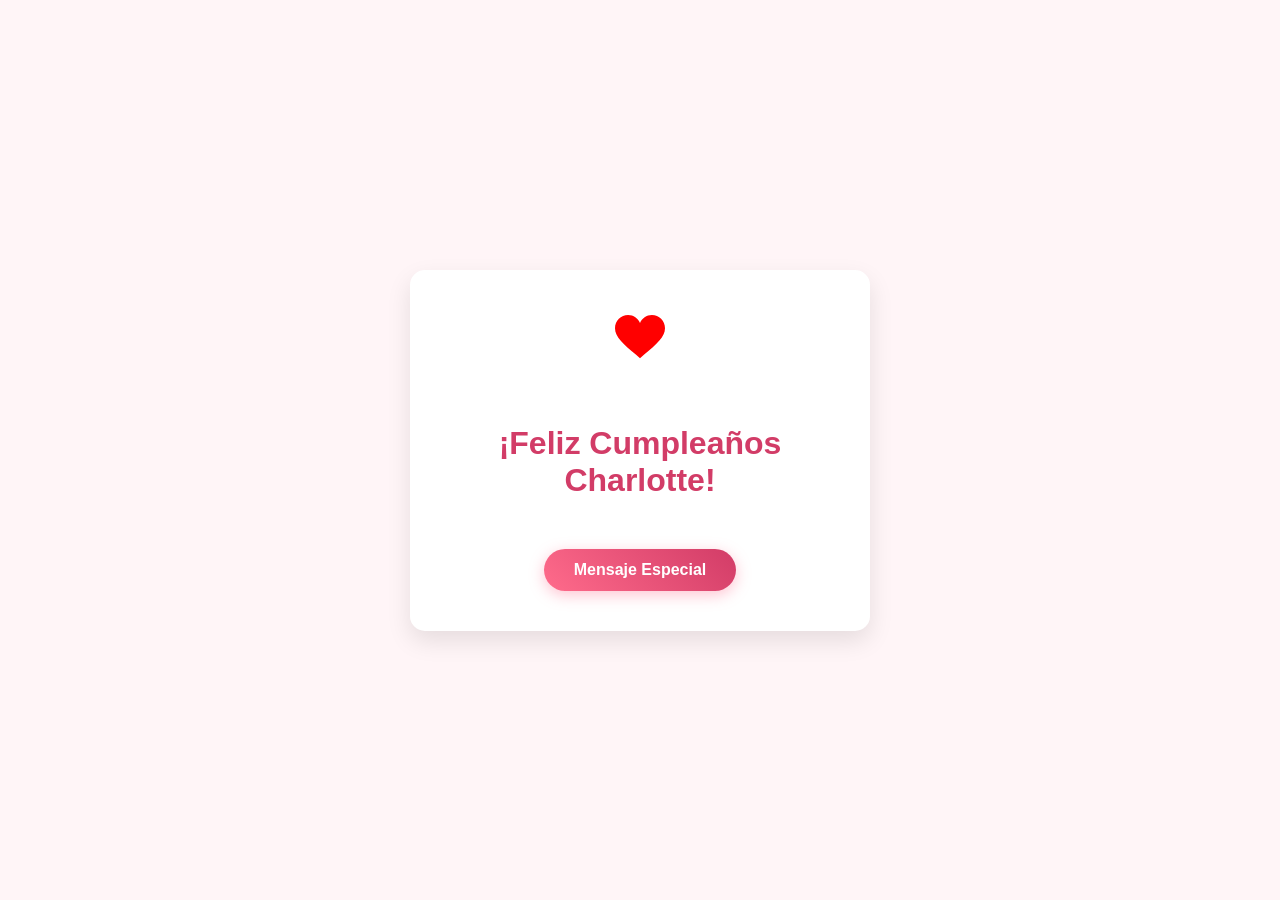
<file: index.html>
<!DOCTYPE html>
<html lang="es">
<head>
    <meta charset="UTF-8">
    <meta name="viewport" content="width=device-width, initial-scale=1.0">
    <title>¡Feliz Cumpleaños Charlotte!</title>
    <link rel="stylesheet" href="styles.css">
    <style>
        .floating-hearts {
            position: fixed;
            top: 0;
            left: 0;
            width: 100%;
            height: 100%;
            pointer-events: none;
            z-index: -1;
        }
        .heart-float {
            position: absolute;
            opacity: 0;
            animation: float-up 6s ease-in infinite;
        }
        @keyframes float-up {
            0% { transform: translateY(100vh) scale(0.5); opacity: 0; }
            20% { opacity: 0.8; }
            100% { transform: translateY(-20vh) scale(1.2); opacity: 0; }
        }
    </style>
</head>
<body>
    <div class="floating-hearts" id="hearts-container"></div>
    
    <div class="container">
        <div class="birthday-card">
            <div class="heart-container">
                <svg class="heart" viewBox="0 0 32 29.6">
                    <path d="M23.6,0c-3.4,0-6.4,2.1-7.6,5.1C14.8,2.1,11.8,0,8.4,0C3.8,0,0,3.8,0,8.4
                    c0,5.5,5.4,10.2,13.5,17.1l2.5,2.1l2.5-2.1C26.6,18.6,32,13.9,32,8.4C32,3.8,28.2,0,23.6,0z"/>
                </svg>
                <div class="glow"></div>
            </div>
            <h1>¡Feliz Cumpleaños Charlotte!</h1>
            <a href="mensaje-especial.html" class="btn">Mensaje Especial</a>
        </div>
    </div>

    <script src="script.js"></script>
</body>
</html>
</file>
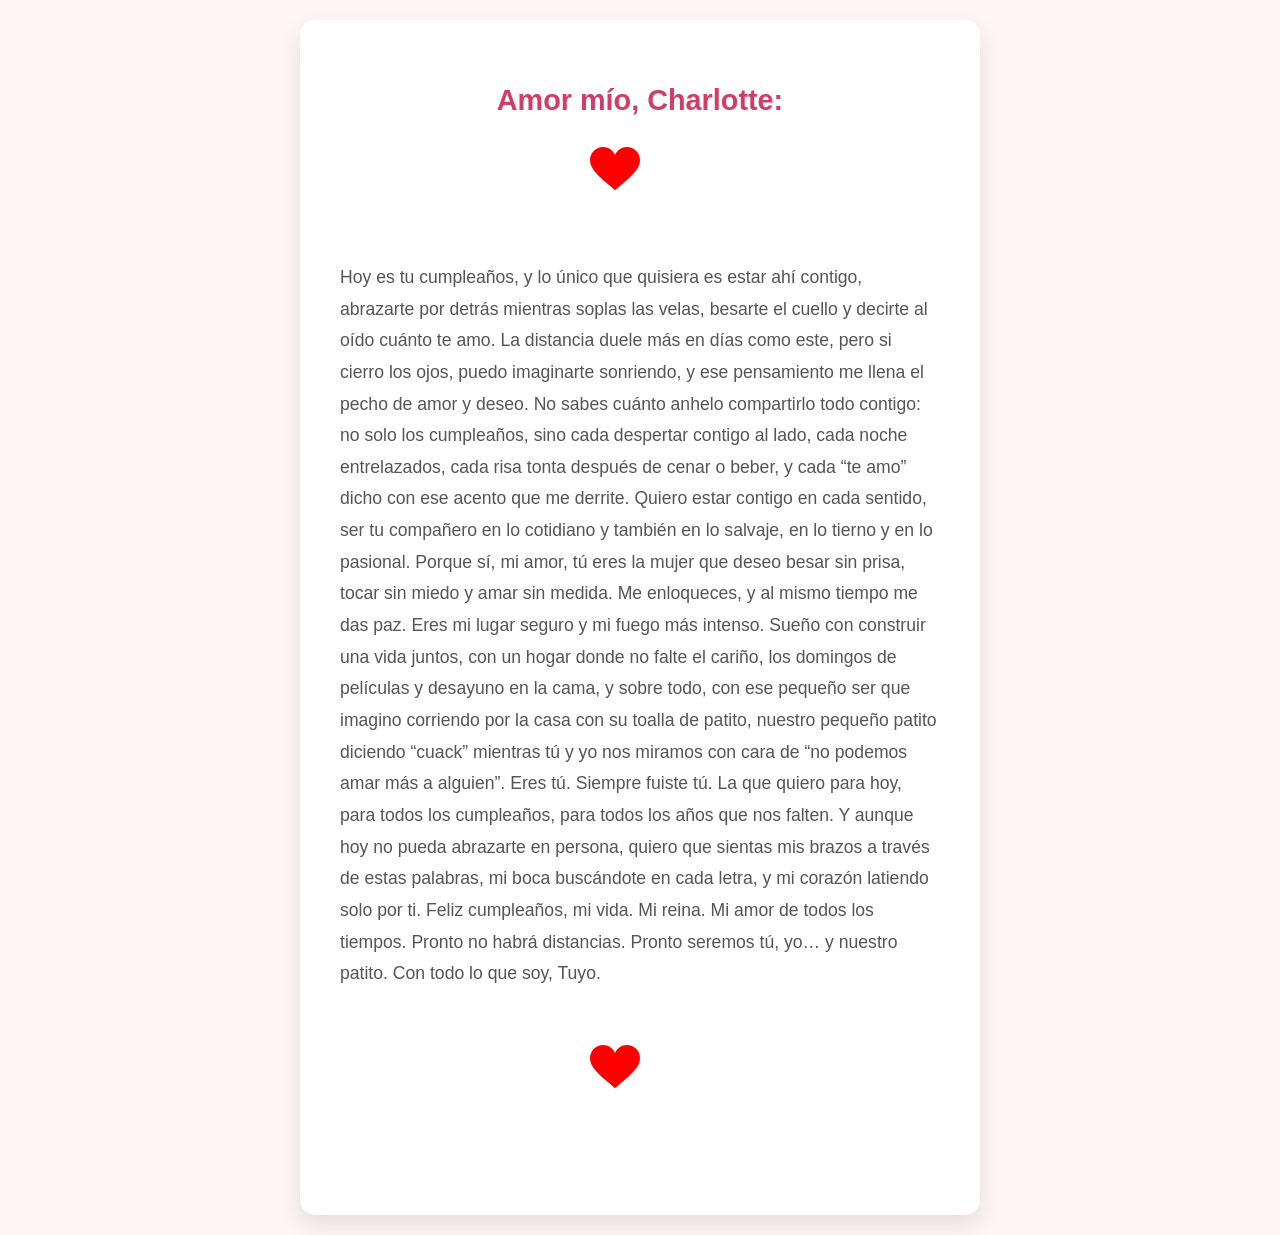
<file: mensaje-especial.html>
<!DOCTYPE html>
<html lang="es">
<head>
    <meta charset="UTF-8">
    <meta name="viewport" content="width=device-width, initial-scale=1.0">
    <title>Mensaje Especial</title>
    <link rel="stylesheet" href="styles.css">
    <style>
        .message-card {
            max-width: 600px;
            padding: 40px;
            text-align: left;
        }
        .special-message {
            font-size: 1.1rem;
            line-height: 1.8;
            color: #555;
            margin: 30px 0;
        }
        .signature {
            font-style: italic;
            text-align: right;
            margin-top: 40px;
            font-size: 1.2rem;
            color: #d23c67;
        }
    </style>
</head>
<body>
    <div class="container center-h center-v">
        <div class="message-card">
            <h2>Amor mío, Charlotte:</h2>
            <div class="heart-container">
                <svg class="heart" viewBox="0 0 32 29.6">
                    <path d="M23.6,0c-3.4,0-6.4,2.1-7.6,5.1C14.8,2.1,11.8,0,8.4,0C3.8,0,0,3.8,0,8.4
                    c0,5.5,5.4,10.2,13.5,17.1l2.5,2.1l2.5-2.1C26.6,18.6,32,13.9,32,8.4C32,3.8,28.2,0,23.6,0z"/>
                </svg>
            </div>
            <p class="special-message">
                Hoy es tu cumpleaños, y lo único que quisiera es estar ahí contigo, abrazarte por detrás mientras soplas las velas, besarte el cuello y decirte al oído cuánto te amo. La distancia duele más en días como este, pero si cierro los ojos, puedo imaginarte sonriendo, y ese pensamiento me llena el pecho de amor y deseo.

No sabes cuánto anhelo compartirlo todo contigo: no solo los cumpleaños, sino cada despertar contigo al lado, cada noche entrelazados, cada risa tonta después de cenar o beber, y cada “te amo” dicho con ese acento que me derrite. Quiero estar contigo en cada sentido, ser tu compañero en lo cotidiano y también en lo salvaje, en lo tierno y en lo pasional. Porque sí, mi amor, tú eres la mujer que deseo besar sin prisa, tocar sin miedo y amar sin medida. Me enloqueces, y al mismo tiempo me das paz. Eres mi lugar seguro y mi fuego más intenso.

Sueño con construir una vida juntos, con un hogar donde no falte el cariño, los domingos de películas y desayuno en la cama, y sobre todo, con ese pequeño ser que imagino corriendo por la casa con su toalla de patito, nuestro pequeño patito diciendo “cuack” mientras tú y yo nos miramos con cara de “no podemos amar más a alguien”.

Eres tú. Siempre fuiste tú. La que quiero para hoy, para todos los cumpleaños, para todos los años que nos falten. Y aunque hoy no pueda abrazarte en persona, quiero que sientas mis brazos a través de estas palabras, mi boca buscándote en cada letra, y mi corazón latiendo solo por ti.

Feliz cumpleaños, mi vida. Mi reina. Mi amor de todos los tiempos.
Pronto no habrá distancias.
Pronto seremos tú, yo… y nuestro patito.

Con todo lo que soy, Tuyo.
<style>
        .floating-hearts {
            position: fixed;
            top: 0;
            left: 0;
            width: 100%;
            height: 100%;
            pointer-events: none;
            z-index: -1;
        }
        .heart-float {
            position: absolute;
            opacity: 0;
            animation: float-up 6s ease-in infinite;
        }
        @keyframes float-up {
            0% { transform: translateY(100vh) scale(0.5); opacity: 0; }
            20% { opacity: 0.8; }
            100% { transform: translateY(-20vh) scale(1.2); opacity: 0; }
        }
    </style>
</style>
</head>
<body>
    <div class="floating-hearts" id="hearts-container"></div>
    
    <div class="container center-h center-v">
            <div class="heart-container">
                <svg class="heart" viewBox="0 0 32 29.6">
                    <path d="M23.6,0c-3.4,0-6.4,2.1-7.6,5.1C14.8,2.1,11.8,0,8.4,0C3.8,0,0,3.8,0,8.4
                    c0,5.5,5.4,10.2,13.5,17.1l2.5,2.1l2.5-2.1C26.6,18.6,32,13.9,32,8.4C32,3.8,28.2,0,23.6,0z"/>
                </svg>
                <div class="glow"></div>
        </div>
    </div>

    <script src="script.js"></script>
</body>
</file>
<file: styles.css>
body {
    font-family: 'Arial', sans-serif;
    background-color: #fff5f7;
    display: flex;
    justify-content: center;
    align-items: center;
    min-height: 100vh;
    margin: 0;
    color: #333;
    overflow-x: hidden;
}

.container {
    width: 100%;
    padding: 20px;
    box-sizing: border-box;
}

.birthday-card, .message-card {
    background-color: white;
    border-radius: 15px;
    box-shadow: 0 10px 25px rgba(0, 0, 0, 0.1);
    margin: 0 auto;
    position: relative;
    overflow: hidden;
}

.birthday-card {
    padding: 40px 30px;
    max-width: 400px;
    text-align: center;
}

.heart-container {
    position: relative;
    width: 100px;
    height: 90px;
    margin: 0 auto 25px;
}

.heart {
    fill: #ff6b8b;
    width: 80px;
    animation: pulse 1.5s ease infinite, shine 2s ease-in-out infinite alternate;
    transform-origin: center;
}

.glow {
    position: absolute;
    top: -10px;
    left: -10px;
    right: -10px;
    bottom: -10px;
    background: radial-gradient(circle, rgba(255,192,203,0.8) 0%, rgba(255,255,255,0) 70%);
    border-radius: 50%;
    z-index: -1;
    animation: glow-pulse 2s ease infinite;
}

h1, h2 {
    color: #d23c67;
    margin-bottom: 25px;
    font-weight: 600;
}

h1 {
    font-size: 2rem;
}

h2 {
    font-size: 1.8rem;
    text-align: center;
}

.btn {
    display: inline-block;
    padding: 12px 30px;
    background: linear-gradient(45deg, #ff6b8b, #d23c67);
    color: white;
    text-decoration: none;
    border-radius: 30px;
    font-weight: bold;
    margin-top: 25px;
    transition: all 0.3s ease;
    box-shadow: 0 4px 15px rgba(255, 107, 139, 0.4);
    border: none;
    cursor: pointer;
    font-size: 1rem;
}

.btn:hover {
    transform: translateY(-3px);
    box-shadow: 0 8px 20px rgba(255, 107, 139, 0.6);
}

@keyframes pulse {
    0% { transform: scale(1); }
    50% { transform: scale(1.1); }
    100% { transform: scale(1); }
}

@keyframes shine {
    0% { filter: drop-shadow(0 0 5px rgba(255, 107, 139, 0.5)); }
    100% { filter: drop-shadow(0 0 15px rgba(255, 107, 139, 0.9)); }
}

@keyframes glow-pulse {
    0% { opacity: 0.6; transform: scale(0.95); }
    50% { opacity: 0.9; transform: scale(1.05); }
    100% { opacity: 0.6; transform: scale(0.95); }
}

.heart {
    fill: red;
    position: relative; top: 5px; width: 50px;
    animation: pulse 1s ease infinite;
}
#hearth {
    position: relative; width: 100px; height: 90px;
    text-align: center; font-size: 16px;
}
@keyframes pulse {
    0% {transform: scale(1);}
    50% {transform: scale(1.3);}
    100% {transform: scale(1);}
}
</file>
